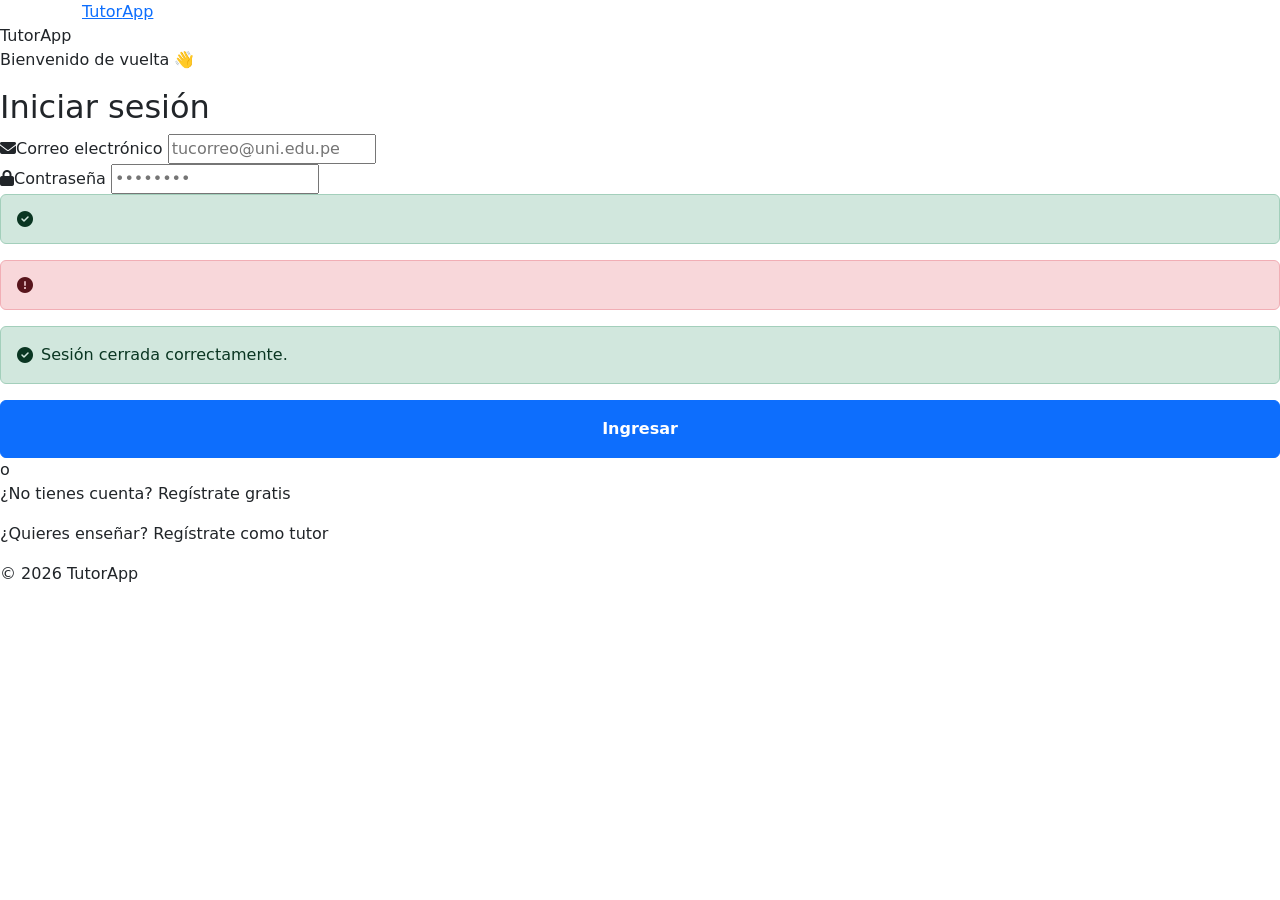
<file: src/main/resources/templates/login.html>
<!DOCTYPE html>
<html lang="es" xmlns:th="http://www.thymeleaf.org">
<head>
  <meta charset="UTF-8">
  <meta name="viewport" content="width=device-width, initial-scale=1.0">
  <link rel="icon" href="data:image/svg+xml,%3Csvg xmlns='http://www.w3.org/2000/svg' viewBox='0 0 100 100'%3E%3Ctext y='.9em' font-size='90'%3E%F0%9F%8E%93%3C/text%3E%3C/svg%3E">
  <title>Iniciar sesión — TutorApp</title>
  <link href="https://cdn.jsdelivr.net/npm/bootstrap@5.3.0/dist/css/bootstrap.min.css" rel="stylesheet">
  <link rel="stylesheet" href="https://cdnjs.cloudflare.com/ajax/libs/font-awesome/6.4.0/css/all.min.css">
  <link rel="stylesheet" th:href="@{/css/global.css}">
</head>
<body>

  <nav class="navbar-publica">
    <div class="container d-flex justify-content-between align-items-center">
      <a class="nav-logo" th:href="@{/}">Tutor<span>App</span></a>
    </div>
  </nav>

  <div class="pagina-auth">
    <div class="caja-auth">

      <div class="auth-logo">
        <div class="marca">Tutor<span>App</span></div>
        <p>Bienvenido de vuelta 👋</p>
      </div>

      <h2 class="auth-titulo">Iniciar sesión</h2>

      <!-- novalidate: la validación la hace el servidor (Spring Security);
           cualquier credencial vacía o inválida termina en /login?error -->
      <form th:action="@{/login}" method="post" novalidate>
        <div class="campo-form">
          <label for="email"><i class="fa-solid fa-envelope icono-label"></i>Correo electrónico</label>
          <input type="email" id="email" name="email" placeholder="tucorreo@uni.edu.pe" required>
        </div>
        <div class="campo-form">
          <label for="pass"><i class="fa-solid fa-lock icono-label"></i>Contraseña</label>
          <input type="password" id="pass" name="contrasena" placeholder="••••••••" required>
        </div>
        <div th:if="${mensaje}" class="alert alert-success d-flex align-items-center gap-2" role="alert">
          <i class="fa-solid fa-circle-check"></i>
          <span th:text="${mensaje}"></span>
        </div>

        <div th:if="${param.error != null or error != null}" class="alert alert-danger d-flex align-items-center gap-2" role="alert">
          <i class="fa-solid fa-circle-exclamation"></i>
          <span th:text="${error != null ? error : 'Correo o contraseña incorrectos.'}"></span>
        </div>

        <div th:if="${param.logout}" class="alert alert-success d-flex align-items-center gap-2" role="alert">
          <i class="fa-solid fa-circle-check"></i>
          <span>Sesión cerrada correctamente.</span>
        </div>

        <button type="submit" class="btn btn-primary w-100 py-3 fw-bold">Ingresar</button>
      </form>

      <div class="divider-texto">o</div>
      <p class="auth-footer-texto">¿No tienes cuenta? <a th:href="@{/registro-alumno}">Regístrate gratis</a></p>
      <p class="auth-footer-texto">¿Quieres enseñar? <a th:href="@{/registro-tutor}">Regístrate como tutor</a></p>

    </div>
  </div>

  <footer>© 2026 TutorApp</footer>

  <script src="https://cdn.jsdelivr.net/npm/bootstrap@5.3.0/dist/js/bootstrap.bundle.min.js"></script>
</body>
</html>
</file>
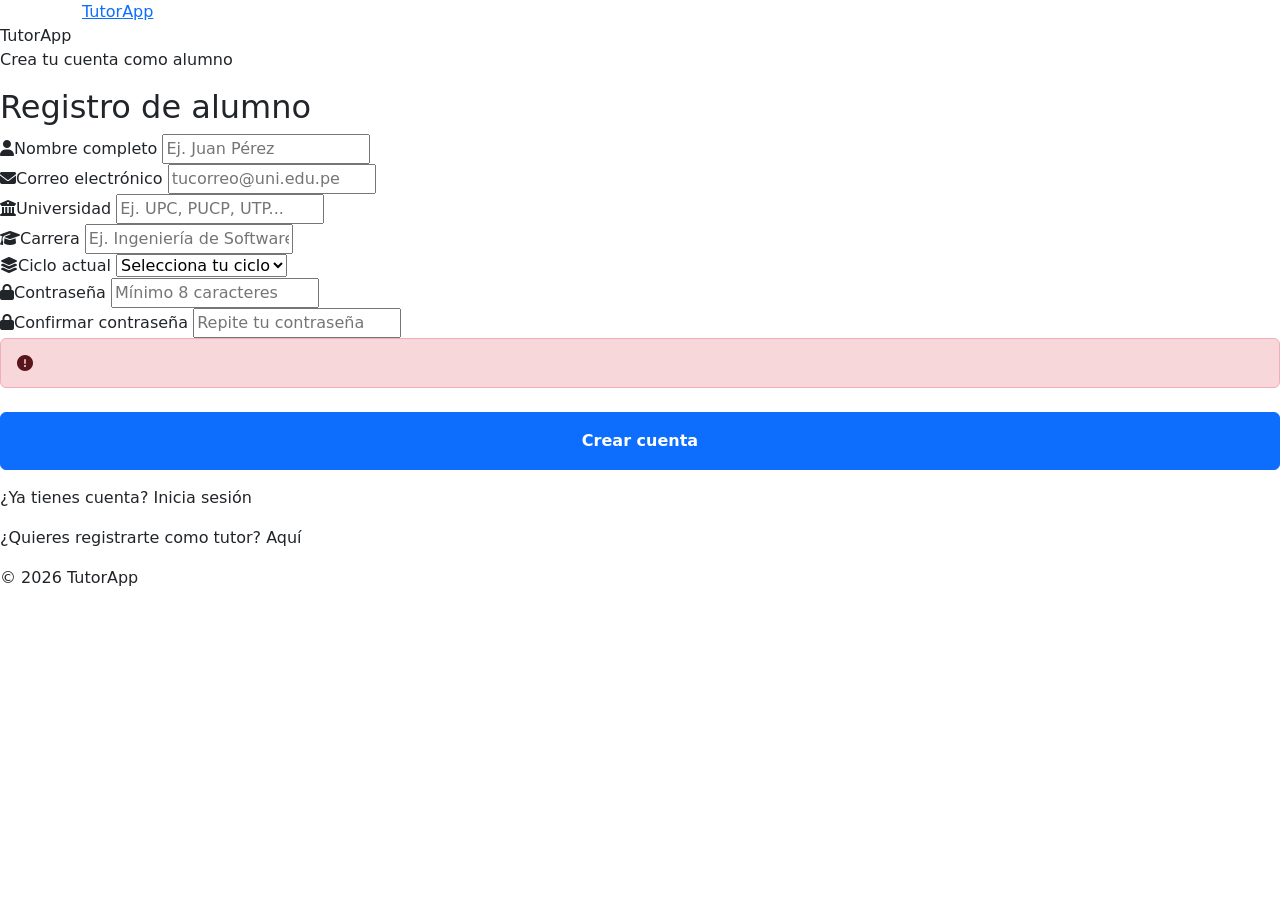
<file: src/main/resources/templates/registro-alumno.html>
<!DOCTYPE html>
<html lang="es" xmlns:th="http://www.thymeleaf.org">
<head>
  <meta charset="UTF-8">
  <meta name="viewport" content="width=device-width, initial-scale=1.0">
  <link rel="icon" href="data:image/svg+xml,%3Csvg xmlns='http://www.w3.org/2000/svg' viewBox='0 0 100 100'%3E%3Ctext y='.9em' font-size='90'%3E%F0%9F%8E%93%3C/text%3E%3C/svg%3E">
  <title>Registro de Alumno — TutorApp</title>
  <link href="https://cdn.jsdelivr.net/npm/bootstrap@5.3.0/dist/css/bootstrap.min.css" rel="stylesheet">
  <link rel="stylesheet" href="https://cdnjs.cloudflare.com/ajax/libs/font-awesome/6.4.0/css/all.min.css">
  <link rel="stylesheet" th:href="@{/css/global.css}">
</head>
<body>

  <nav class="navbar-publica">
    <div class="container d-flex justify-content-between align-items-center">
      <a class="nav-logo" th:href="@{/}">Tutor<span>App</span></a>
    </div>
  </nav>

  <div class="pagina-auth">
    <div class="caja-auth">

      <div class="auth-logo">
        <div class="marca">Tutor<span>App</span></div>
        <p>Crea tu cuenta como alumno</p>
      </div>

      <h2 class="auth-titulo">Registro de alumno</h2>

      <!-- novalidate: desactiva la validación del navegador para que
           los mensajes salgan de Spring Validation (@NotBlank, @Email...) -->
      <form th:action="@{/registro-alumno}" th:object="${alumno}" method="post" novalidate>
        <div class="campo-form">
          <label for="nombre"><i class="fa-solid fa-user icono-label"></i>Nombre completo</label>
          <input type="text" th:field="*{nombre}" placeholder="Ej. Juan Pérez" required>
          <div th:if="${#fields.hasErrors('nombre')}" class="text-danger small">
            <span th:each="err : ${#fields.errors('nombre')}" th:text="${err}"></span>
          </div>
        </div>
        <div class="campo-form">
          <label for="email"><i class="fa-solid fa-envelope icono-label"></i>Correo electrónico</label>
          <input type="email" th:field="*{email}" placeholder="tucorreo@uni.edu.pe" required>
          <div th:if="${#fields.hasErrors('email')}" class="text-danger small">
            <span th:each="err : ${#fields.errors('email')}" th:text="${err}"></span>
          </div>
        </div>
        <div class="campo-form">
          <label for="universidad"><i class="fa-solid fa-building-columns icono-label"></i>Universidad</label>
          <input type="text" th:field="*{universidad}" placeholder="Ej. UPC, PUCP, UTP..." required>
          <div th:if="${#fields.hasErrors('universidad')}" class="text-danger small">
            <span th:each="err : ${#fields.errors('universidad')}" th:text="${err}"></span>
          </div>
        </div>
        <div class="campo-form">
          <label for="carrera"><i class="fa-solid fa-graduation-cap icono-label"></i>Carrera</label>
          <input type="text" th:field="*{carrera}" placeholder="Ej. Ingeniería de Software" required>
          <div th:if="${#fields.hasErrors('carrera')}" class="text-danger small">
            <span th:each="err : ${#fields.errors('carrera')}" th:text="${err}"></span>
          </div>
        </div>
        <div class="campo-form">
          <label for="cicloAcademico"><i class="fa-solid fa-layer-group icono-label"></i>Ciclo actual</label>
          <select th:field="*{cicloAcademico}" required>
            <option value="" disabled selected>Selecciona tu ciclo</option>
            <option th:each="c : ${#numbers.sequence(1, 10)}" th:value="${c}" th:text="${c}"></option>
          </select>
          <div th:if="${#fields.hasErrors('cicloAcademico')}" class="text-danger small">
            <span th:each="err : ${#fields.errors('cicloAcademico')}" th:text="${err}"></span>
          </div>
        </div>
        <div class="campo-form">
          <label for="contrasena"><i class="fa-solid fa-lock icono-label"></i>Contraseña</label>
          <input type="password" th:field="*{contrasena}" placeholder="Mínimo 8 caracteres" required>
          <div th:if="${#fields.hasErrors('contrasena')}" class="text-danger small">
            <span th:each="err : ${#fields.errors('contrasena')}" th:text="${err}"></span>
          </div>
        </div>
        <div class="campo-form">
          <label for="confirmarContrasena"><i class="fa-solid fa-lock icono-label"></i>Confirmar contraseña</label>
          <input type="password" id="confirmarContrasena" name="confirmarContrasena" placeholder="Repite tu contraseña" required>
        </div>

        <div th:if="${error}" class="alert alert-danger d-flex align-items-center gap-2" role="alert">
          <i class="fa-solid fa-circle-exclamation"></i>
          <span th:text="${error}"></span>
        </div>

        <button type="submit" class="btn btn-primary w-100 py-3 fw-bold mt-2">Crear cuenta</button>
      </form>

      <p class="auth-footer-texto mt-3">
        ¿Ya tienes cuenta? <a th:href="@{/login}">Inicia sesión</a>
      </p>
      <p class="auth-footer-texto">
        ¿Quieres registrarte como tutor? <a th:href="@{/registro-tutor}">Aquí</a>
      </p>

    </div>
  </div>

  <footer>© 2026 TutorApp</footer>

  <script src="https://cdn.jsdelivr.net/npm/bootstrap@5.3.0/dist/js/bootstrap.bundle.min.js"></script>
</body>
</html>
</file>
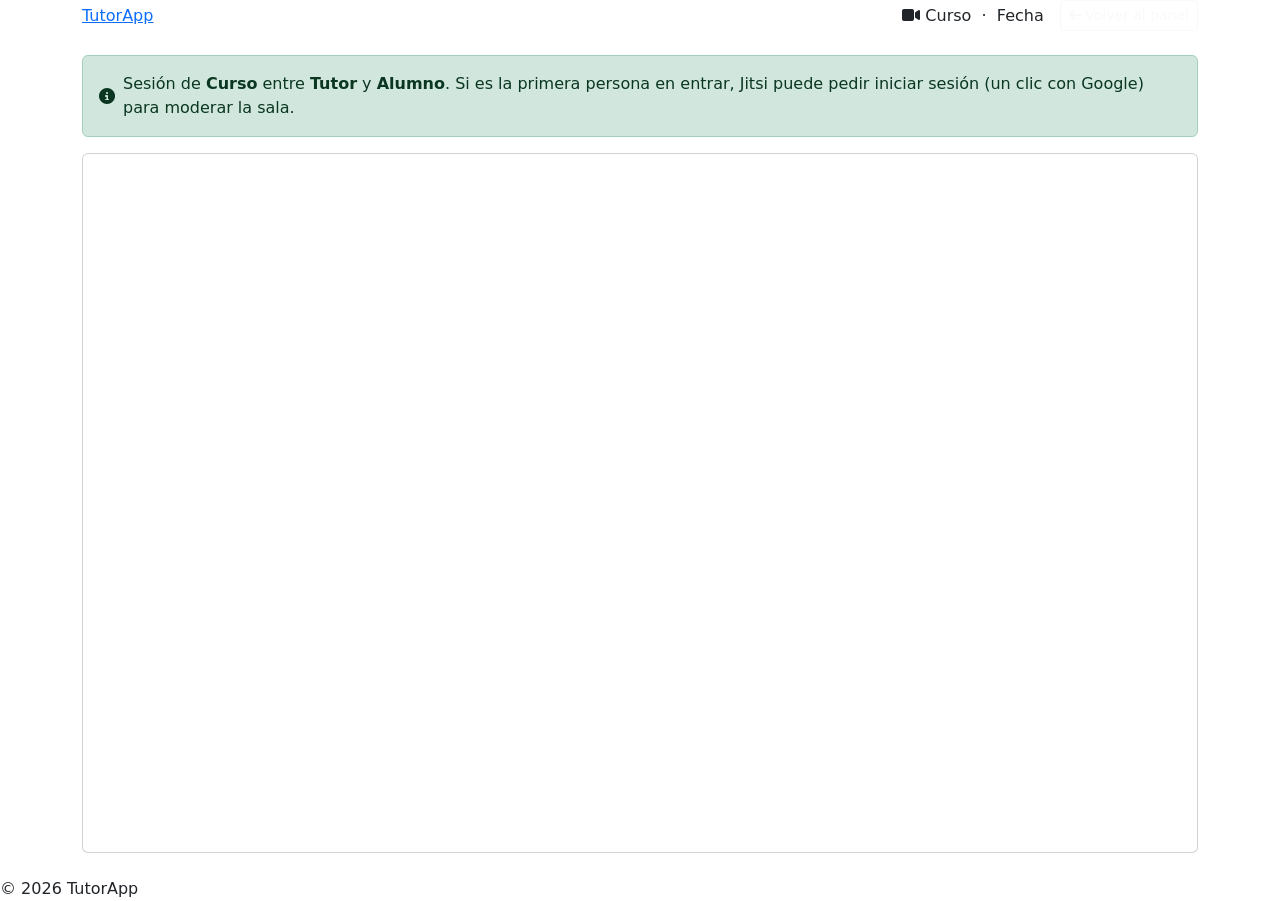
<file: src/main/resources/templates/videollamada.html>
<!DOCTYPE html>
<html lang="es" xmlns:th="http://www.thymeleaf.org">
<head>
  <meta charset="UTF-8">
  <meta name="viewport" content="width=device-width, initial-scale=1.0">
  <link rel="icon" href="data:image/svg+xml,%3Csvg xmlns='http://www.w3.org/2000/svg' viewBox='0 0 100 100'%3E%3Ctext y='.9em' font-size='90'%3E%F0%9F%8E%93%3C/text%3E%3C/svg%3E">
  <title>Videollamada — TutorApp</title>
  <link href="https://cdn.jsdelivr.net/npm/bootstrap@5.3.0/dist/css/bootstrap.min.css" rel="stylesheet">
  <link rel="stylesheet" href="https://cdnjs.cloudflare.com/ajax/libs/font-awesome/6.4.0/css/all.min.css">
  <link rel="stylesheet" th:href="@{/css/global.css}">
</head>
<body>

  <nav class="navbar-panel">
    <div class="container d-flex justify-content-between align-items-center">
      <a class="logo-panel" th:href="@{${urlPanel}}">TutorApp</a>
      <div class="d-flex align-items-center gap-3">
        <span class="nombre-alumno">
          <i class="fa-solid fa-video"></i>
          <span th:text="${sesion.servicioTutor.curso.nombre}">Curso</span>
          &nbsp;·&nbsp;
          <span th:text="${sesion.fecha + ' · ' + sesion.hora}">Fecha</span>
        </span>
        <a th:href="@{${urlPanel}}" class="btn btn-outline-light btn-sm">
          <i class="fa-solid fa-arrow-left"></i> Volver al panel
        </a>
      </div>
    </div>
  </nav>

  <div class="container py-4">

    <div class="alert alert-success d-flex align-items-center gap-2" role="alert">
      <i class="fa-solid fa-circle-info"></i>
      <span>
        Sesión de <strong th:text="${sesion.servicioTutor.curso.nombre}">Curso</strong>
        entre <strong th:text="${sesion.servicioTutor.tutor.nombre}">Tutor</strong>
        y <strong th:text="${sesion.alumno.nombre}">Alumno</strong>.
        Si es la primera persona en entrar, Jitsi puede pedir iniciar sesión (un clic con Google) para moderar la sala.
      </span>
    </div>

    <div class="card">
      <div class="card-body p-2">
        <iframe th:src="'https://meet.jit.si/' + ${sesion.salaVideo} + '#config.prejoinConfig.enabled=true&userInfo.displayName=%22' + ${session.usuarioNombre} + '%22'"
                style="width:100%; height:75vh; border:0; border-radius:10px;"
                allow="camera; microphone; fullscreen; display-capture; autoplay">
        </iframe>
      </div>
    </div>

  </div>

  <footer>© 2026 TutorApp</footer>

</body>
</html>
</file>
